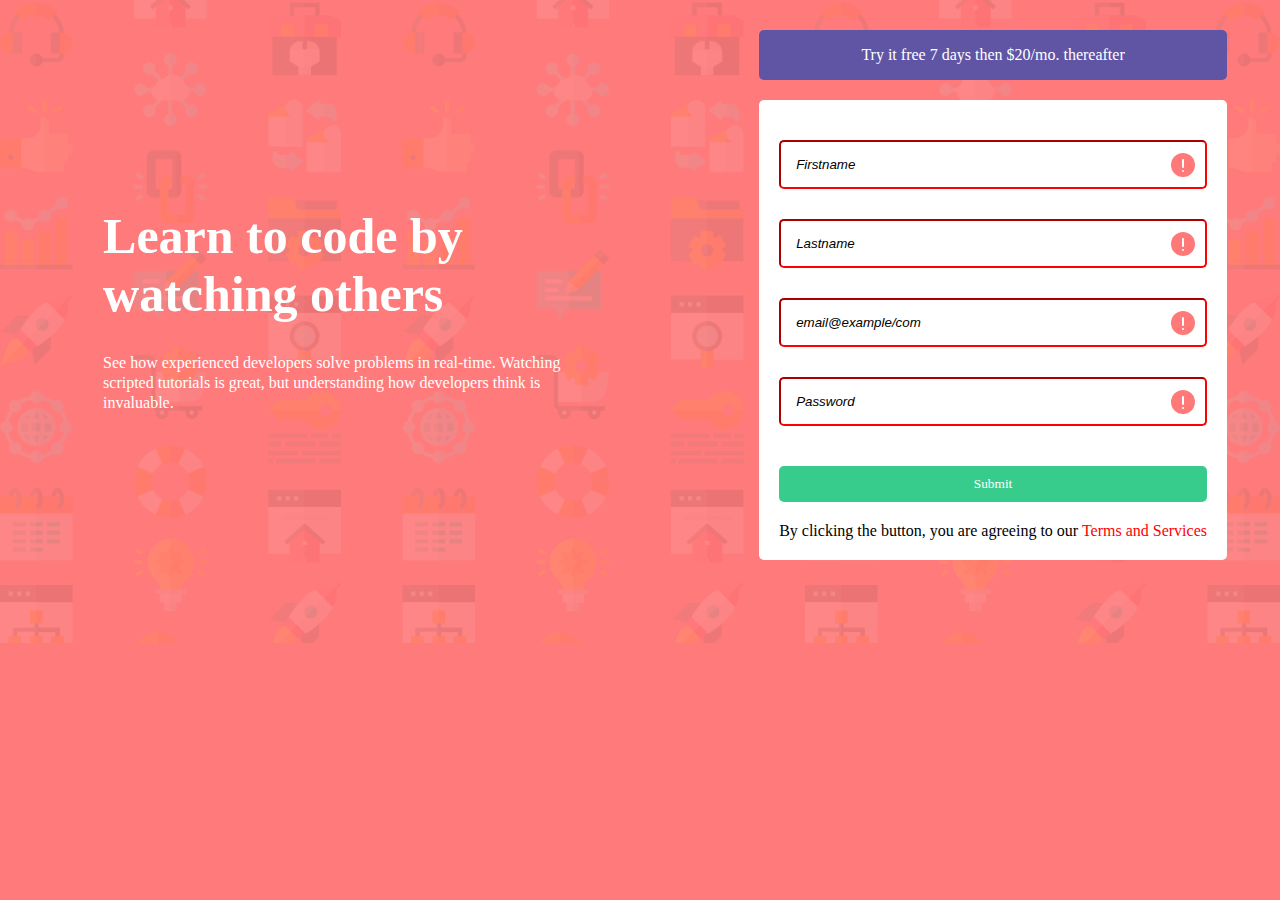
<file: index.html>
<!DOCTYPE html>
<html lang="en">
<head>
  <meta charset="UTF-8">
  <meta name="viewport" content="width=device-width, initial-scale=1.0">
  <title>Document</title>
  <link rel="stylesheet" href="./style.css">

</head>
<body>
  <div class="intro">
    <h1> Learn to code by watching others </h1>
    <p>See how experienced developers solve problems in real-time. Watching scripted tutorials is great, but understanding how developers think is invaluable. </p>     
 </div>

 <div class="general">

  <div class="try">
    <p>  Try it free 7 days then $20/mo. thereafter</p>
  </div>
  
  <div class="form-1">

    <form action="">
<div class="input-container">
        <input type="text" class="input-icon" required placeholder="Firstname">
        <div>
           <!-- <small>First name cannot be empty </small> -->
        </div>
</div>  

<div class="input-container">
  <input type="text" class="input-icon" required placeholder="Lastname">
  <div>
     <!-- <small>Last name cannot be empty </small> -->
  </div>
</div> 

<div class="input-container">
  <input type="text" class="input-icon" required placeholder="email@example/com">
  <div>
     <!-- <small>Looks like this is not an email </small> -->
  </div>
</div> 

<div class="input-container">
  <input type="text" class="input-icon" required placeholder="Password">
  <div>
     <!-- <small>Password cannot be empty </small> -->
  </div>
</div> 
    
     
        <div class="btn">
          <button>Submit</button>
        </div>
    
        <div>
          By clicking the button, you are agreeing to our <span style="color: red;"> Terms and Services </span>
    
        </div>
      </div>      
    </form>


  </div>  

  

</body>
</html>
</file>
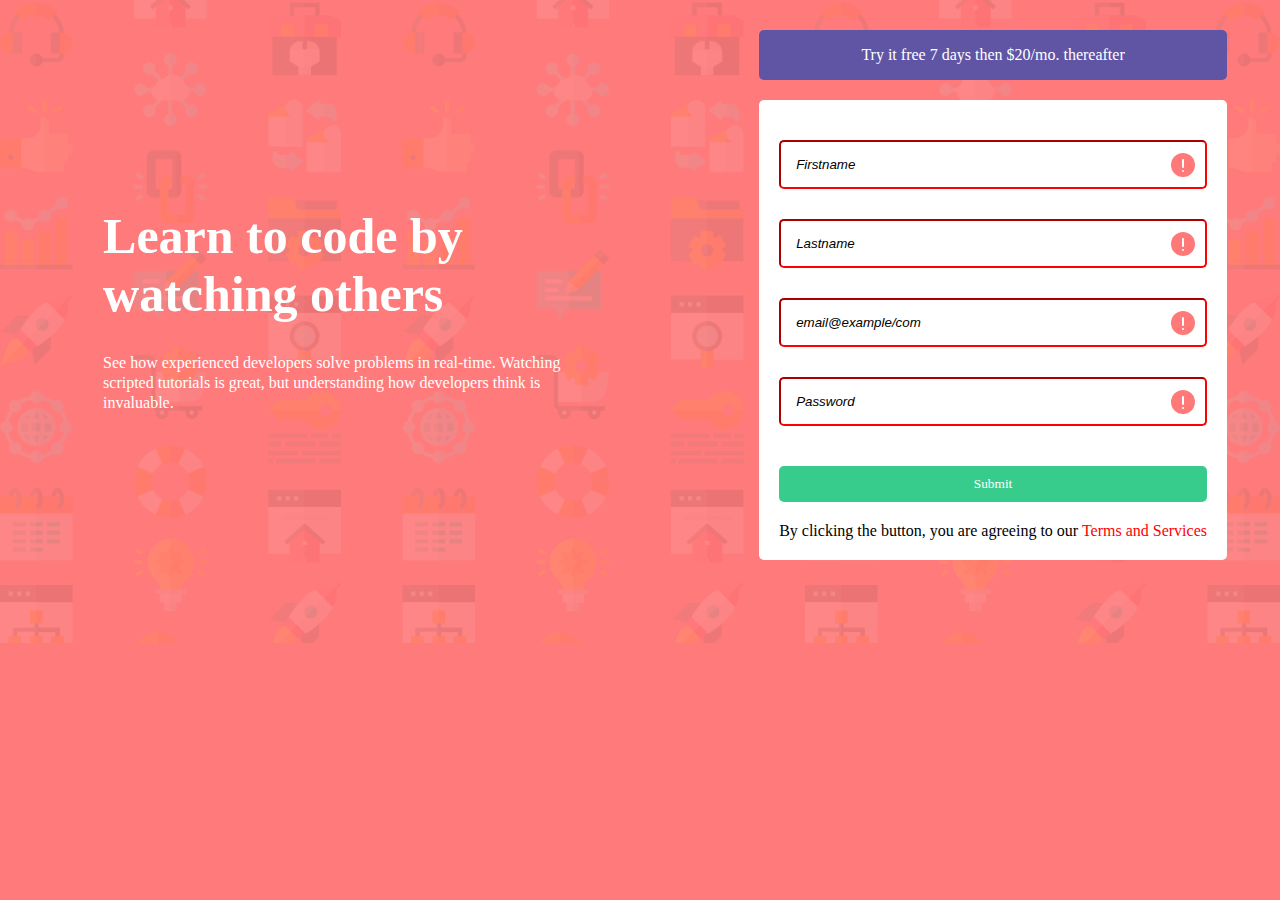
<file: intro-component-with-signup-form-master/index.html>
<!DOCTYPE html>
<html lang="en">
<head>
  <meta charset="UTF-8">
  <meta name="viewport" content="width=device-width, initial-scale=1.0">
  <title>Document</title>
  <link rel="stylesheet" href="style.css">

</head>
<body>
  <div class="intro">
    <h1> Learn to code by watching others </h1>
    <p>See how experienced developers solve problems in real-time. Watching scripted tutorials is great, but understanding how developers think is invaluable. </p>     
 </div>

 <div class="general">

  <div class="try">
    <p>  Try it free 7 days then $20/mo. thereafter</p>
  </div>
  
  <div class="form-1">

    <form action="">
<div class="input-container">
        <input type="text" class="input-icon" required placeholder="Firstname">
        <div>
           <!-- <small>First name cannot be empty </small> -->
        </div>
</div>  

<div class="input-container">
  <input type="text" class="input-icon" required placeholder="Lastname">
  <div>
     <!-- <small>Last name cannot be empty </small> -->
  </div>
</div> 

<div class="input-container">
  <input type="text" class="input-icon" required placeholder="email@example/com">
  <div>
     <!-- <small>Looks like this is not an email </small> -->
  </div>
</div> 

<div class="input-container">
  <input type="text" class="input-icon" required placeholder="Password">
  <div>
     <!-- <small>Password cannot be empty </small> -->
  </div>
</div> 
    
     
        <div class="btn">
          <button>Submit</button>
        </div>
    
        <div>
          By clicking the button, you are agreeing to our <span style="color: red;"> Terms and Services </span>
    
        </div>
      </div>      
    </form>


  </div>  

  

</body>
</html>
</file>
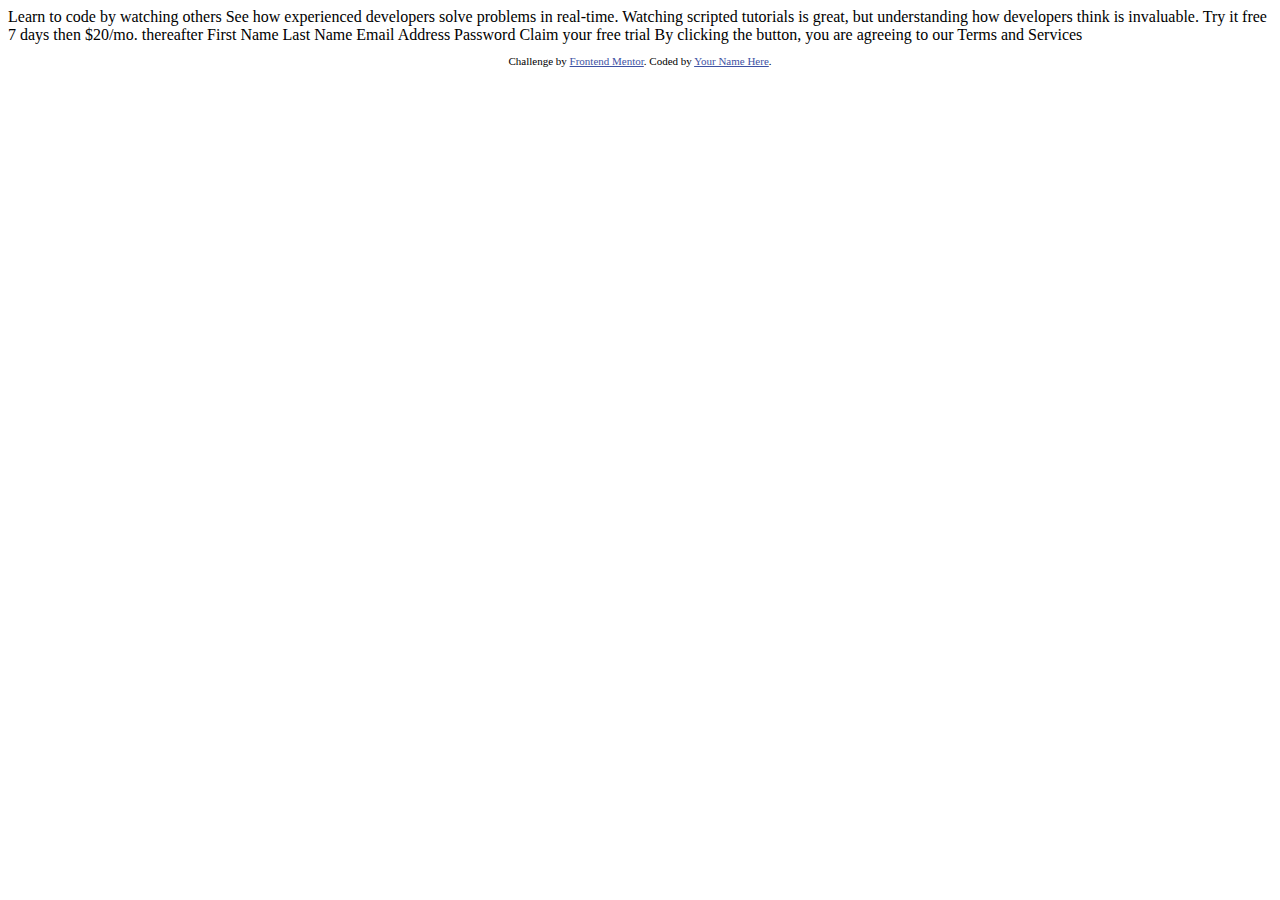
<file: images/sample.html>
<!DOCTYPE html>
<html lang="en">
<head>
  <meta charset="UTF-8">
  <meta name="viewport" content="width=device-width, initial-scale=1.0"> <!-- displays site properly based on user's device -->

  <link rel="icon" type="image/png" sizes="32x32" href="./images/favicon-32x32.png">
  
  <title>Frontend Mentor | Intro component with sign up form</title>

  <!-- Feel free to remove these styles or customise in your own stylesheet 👍 -->
  <style>
    .attribution { font-size: 11px; text-align: center; }
    .attribution a { color: hsl(228, 45%, 44%); }
  </style>
</head>
<body>

  Learn to code by watching others

  See how experienced developers solve problems in real-time. Watching scripted tutorials is great, 
  but understanding how developers think is invaluable. 

  Try it free 7 days then $20/mo. thereafter

  First Name 
  Last Name 
  Email Address
  Password

  Claim your free trial 

  By clicking the button, you are agreeing to our Terms and Services
  
  <footer>
    <p class="attribution">
      Challenge by <a href="https://www.frontendmentor.io?ref=challenge" target="_blank">Frontend Mentor</a>. 
      Coded by <a href="#">Your Name Here</a>.
    </p>
  </footer>
</body>
</html>
</file>
<file: style.css>
*{
    padding: 0;
    margin: 0;
    box-sizing: border-box;
}

body{
    background-image: url(./images/bg-intro-desktop.png);
    background-position: center;
    background-repeat: no-repeat;
    background-size: cover;
    background-color: hsl(0, 100%, 74%);
    display: flex;
    justify-content: space-around;
    align-items: center;
}

.general{
    margin-top: 30px;
}

.try{
    /* border: 3px solid blue; */
    padding: 15px;
    border-radius: 5px;
    background-color: hsl(248, 32%, 49%);
    color: white;
    text-align: center;
    margin-bottom: 20px;

}

.form-1{
    /* border: 3px solid green; */
    background-color: white;
    border-radius: 5px;
    padding: 20px;
    /* gap: 20px; */
}

.intro{
    /* border: 3px solid blue; */
    color: white;
    width: 600px ;
    padding: 50px;
    margin-top: 60px;
    text-align: start;
    /* max-width: 500px; */
    
}

h1{
    font-family: 'Cambria','Cochin', Georgia, Times, 'Times New Roman', serif;
    font-weight: bold;
    font-size: 50px;
    margin-bottom:30px;
    /* line-height: 1.5px; */
    word-wrap: break-word;
    overflow: hidden;

}

p{
    line-height: 20px;
}

input{
    padding: 15px;
    border-radius: 5px;
    width: 100%;
    border-color: red;
    margin-bottom: 10px;
    margin-top: 20px;
}

.input-icon{
    background: url(./images/icon-error.svg) no-repeat right 10px center; 
}

input::placeholder{
    color: black;
    font-style: italic;
}

small{
    font-style: italic;
    color: red;
    /* display: flex;
    justify-content: right; */
    float: right;
}

button{
    width: 100%;
    background-color: hsl(154, 59%, 51%);
    color: white;
    padding: 10px;
    border-radius: 5px;
    cursor:pointer;
    font-family: Georgia, 'Times New Roman', Times, serif;
    border-style: none;

}
.btn{
    margin-top: 30px;
    margin-bottom: 20px;

}

@media(max-width: 600px){
    body{
        border: 3px solid blue;
        background-image: url(./images/bg-intro-mobile.png);
        flex-direction: column;
        background-color: hsl(0, 100%, 74%);;
    }

    input{
        max-width: 100%;
    }

    .intro{
        text-align: center;
    }

    /* .input{
        
    } */
}
</file>
<file: intro-component-with-signup-form-master/style.css>
*{
    padding: 0;
    margin: 0;
    box-sizing: border-box;
}

body{
    background-image: url(./images/bg-intro-desktop.png);
    background-position: center;
    background-repeat: no-repeat;
    background-size: cover;
    background-color: hsl(0, 100%, 74%);
    display: flex;
    justify-content: space-around;
    align-items: center;
}

.general{
    margin-top: 30px;
}

.try{
    /* border: 3px solid blue; */
    padding: 15px;
    border-radius: 5px;
    background-color: hsl(248, 32%, 49%);
    color: white;
    text-align: center;
    margin-bottom: 20px;

}

.form-1{
    /* border: 3px solid green; */
    background-color: white;
    border-radius: 5px;
    padding: 20px;
    /* gap: 20px; */
}

.intro{
    /* border: 3px solid blue; */
    color: white;
    width: 600px ;
    padding: 50px;
    margin-top: 60px;
    text-align: start;
    /* max-width: 500px; */
    
}

h1{
    font-family: 'Cambria','Cochin', Georgia, Times, 'Times New Roman', serif;
    font-weight: bold;
    font-size: 50px;
    margin-bottom:30px;
    /* line-height: 1.5px; */
    word-wrap: break-word;
    overflow: hidden;

}

p{
    line-height: 20px;
}

input{
    padding: 15px;
    border-radius: 5px;
    width: 100%;
    border-color: red;
    margin-bottom: 10px;
    margin-top: 20px;
}

.input-icon{
    background: url(./images/icon-error.svg) no-repeat right 10px center; 
}

input::placeholder{
    color: black;
    font-style: italic;
}

small{
    font-style: italic;
    color: red;
    /* display: flex;
    justify-content: right; */
    float: right;
}

button{
    width: 100%;
    background-color: hsl(154, 59%, 51%);
    color: white;
    padding: 10px;
    border-radius: 5px;
    cursor:pointer;
    font-family: Georgia, 'Times New Roman', Times, serif;
    border-style: none;

}
.btn{
    margin-top: 30px;
    margin-bottom: 20px;

}

@media(max-width: 600px){
    body{
        border: 3px solid blue;
        background-image: url(./images/bg-intro-mobile.png);
        flex-direction: column;
        background-color: hsl(0, 100%, 74%);;
    }

    input{
        max-width: 100%;
    }

    .intro{
        text-align: center;
    }

    .input{
        
    }
}
</file>
